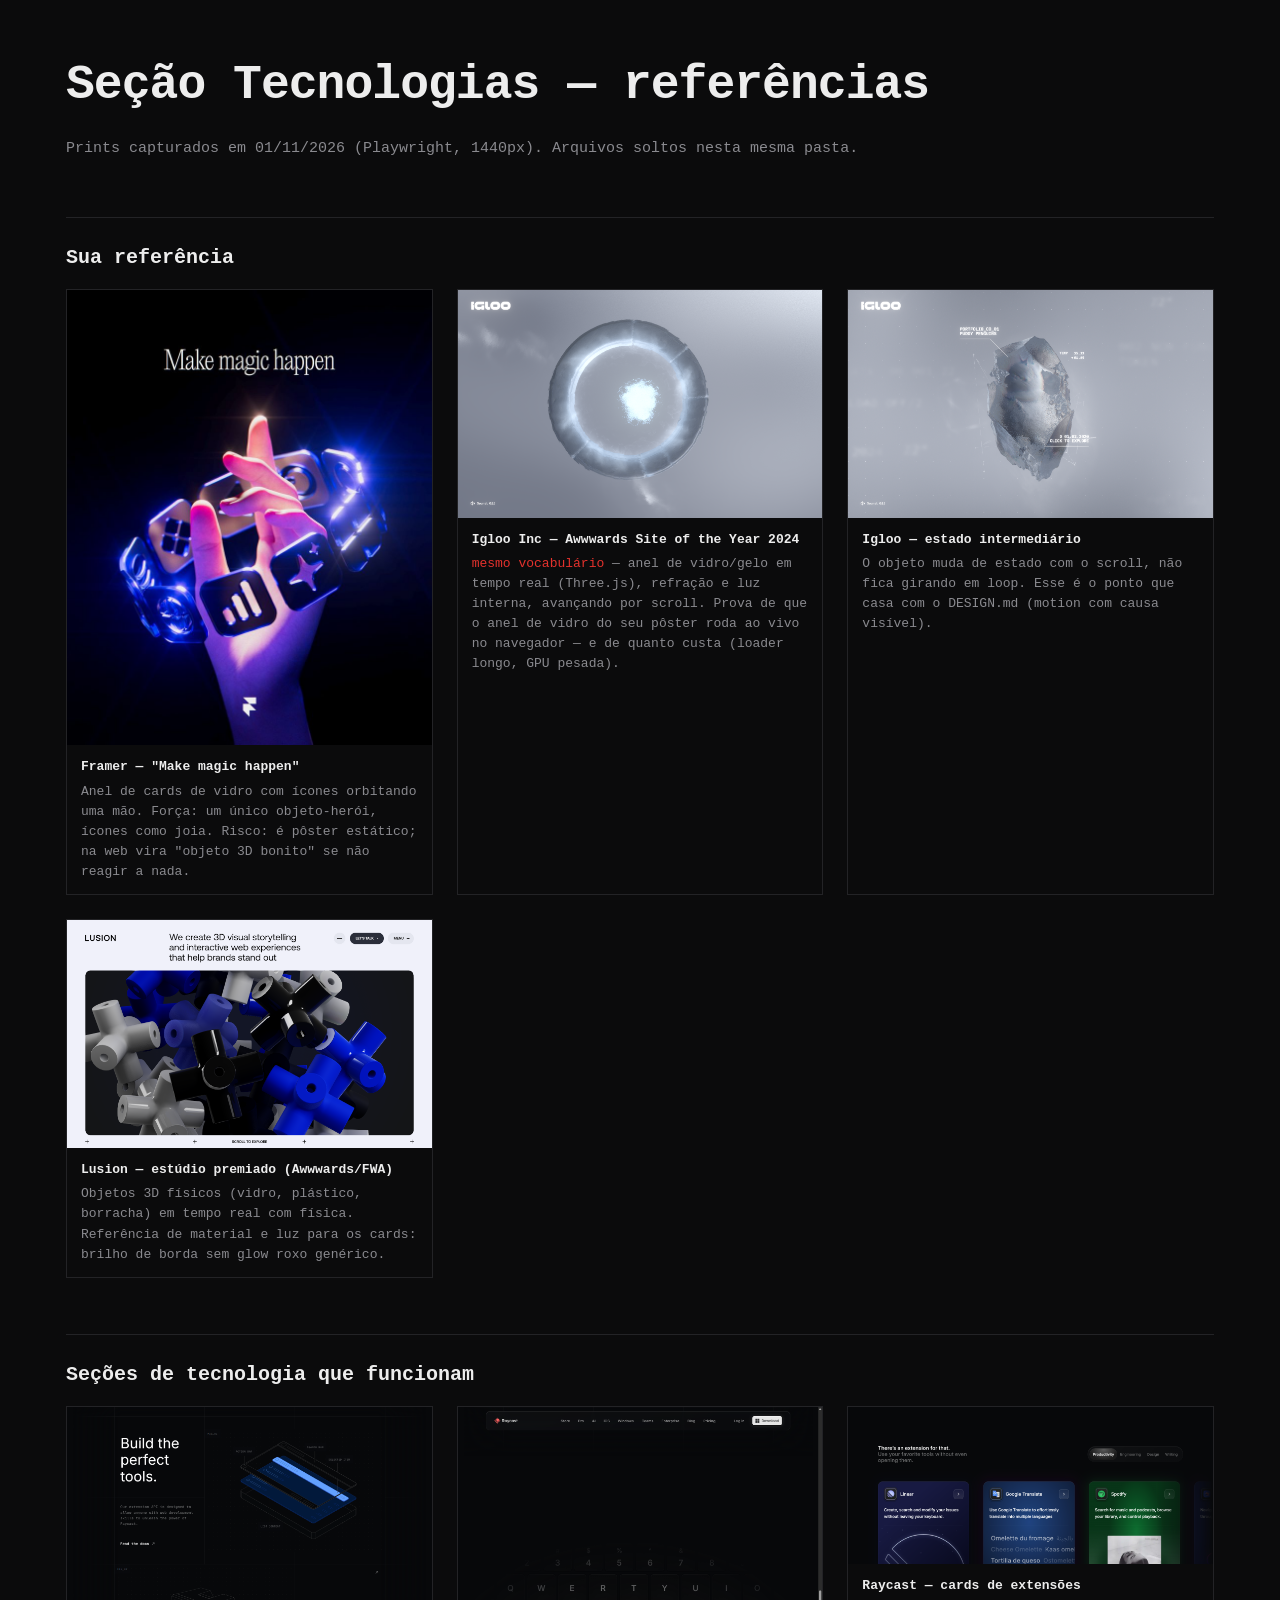
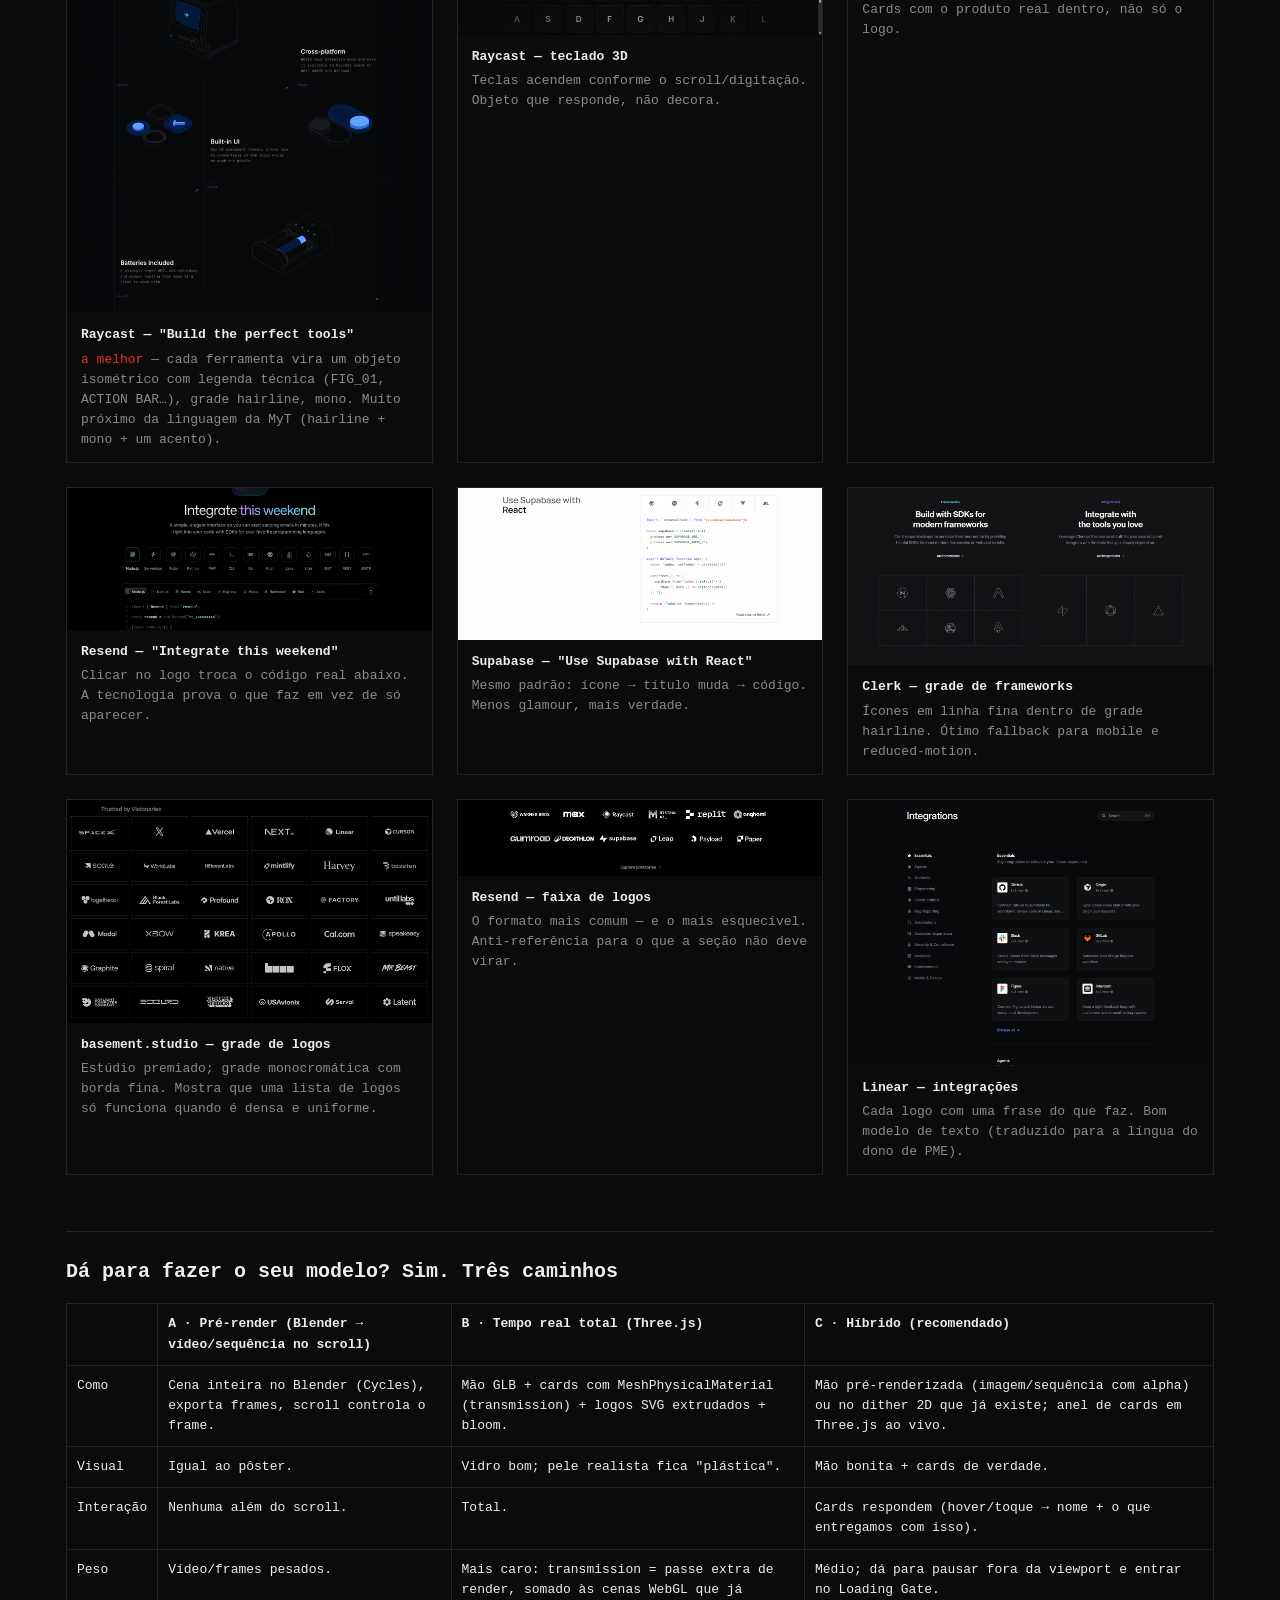
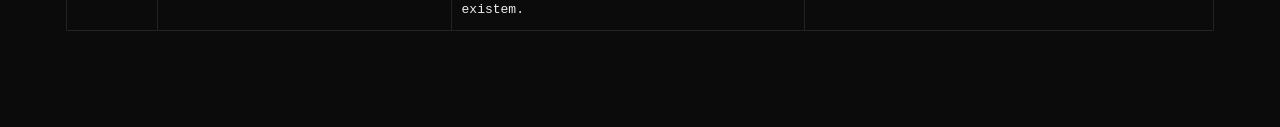
<file: MyTIgency/docs/references/tecnologias/index.html>
<!doctype html>
<html lang="pt-BR">
<head>
<meta charset="utf-8">
<meta name="viewport" content="width=device-width, initial-scale=1">
<title>Referências Tecnologias</title>
<style>
  :root { --bg:#0b0b0c; --ink:#ededed; --dim:#8a8a8f; --line:#232326; --accent:#e5322d; }
  * { box-sizing:border-box; }
  body { margin:0; background:var(--bg); color:var(--ink); font:15px/1.55 ui-monospace, "JetBrains Mono", monospace; }
  main { max-width:1180px; margin:0 auto; padding:48px 16px 96px; }
  h1 { font-size:clamp(28px,5vw,48px); margin:0 0 8px; letter-spacing:-.02em; }
  h2 { font-size:20px; margin:56px 0 16px; border-top:1px solid var(--line); padding-top:24px; }
  p, li { color:var(--dim); } strong { color:var(--ink); }
  .grid { display:grid; grid-template-columns:repeat(auto-fill,minmax(340px,1fr)); gap:24px; }
  figure { margin:0; border:1px solid var(--line); }
  figure img { display:block; width:100%; height:auto; }
  figcaption { padding:12px 14px; font-size:13px; color:var(--dim); }
  figcaption b { color:var(--ink); display:block; margin-bottom:4px; }
  .tag { color:var(--accent); }
  table { width:100%; border-collapse:collapse; font-size:13px; }
  td, th { border:1px solid var(--line); padding:10px; vertical-align:top; text-align:left; }
  th { color:var(--ink); }
</style>
</head>
<body>
<main>
  <h1>Seção Tecnologias — referências</h1>
  <p>Prints capturados em 01/11/2026 (Playwright, 1440px). Arquivos soltos nesta mesma pasta.</p>

  <h2>Sua referência</h2>
  <div class="grid">
    <figure><img src="00-referencia-framer.jpg" alt=""><figcaption><b>Framer — "Make magic happen"</b>Anel de cards de vidro com ícones orbitando uma mão. Força: um único objeto-herói, ícones como joia. Risco: é pôster estático; na web vira "objeto 3D bonito" se não reagir a nada.</figcaption></figure>
    <figure><img src="12-igloo-8.png" alt=""><figcaption><b>Igloo Inc — Awwwards Site of the Year 2024</b><span class="tag">mesmo vocabulário</span> — anel de vidro/gelo em tempo real (Three.js), refração e luz interna, avançando por scroll. Prova de que o anel de vidro do seu pôster roda ao vivo no navegador — e de quanto custa (loader longo, GPU pesada).</figcaption></figure>
    <figure><img src="12-igloo-3.png" alt=""><figcaption><b>Igloo — estado intermediário</b>O objeto muda de estado com o scroll, não fica girando em loop. Esse é o ponto que casa com o DESIGN.md (motion com causa visível).</figcaption></figure>
    <figure><img src="13-lusion-0.png" alt=""><figcaption><b>Lusion — estúdio premiado (Awwwards/FWA)</b>Objetos 3D físicos (vidro, plástico, borracha) em tempo real com física. Referência de material e luz para os cards: brilho de borda sem glow roxo genérico.</figcaption></figure>
  </div>

  <h2>Seções de tecnologia que funcionam</h2>
  <div class="grid">
    <figure><img src="02-raycast-build-tools-3d.png" alt=""><figcaption><b>Raycast — "Build the perfect tools"</b><span class="tag">a melhor</span> — cada ferramenta vira um objeto isométrico com legenda técnica (FIG_01, ACTION BAR…), grade hairline, mono. Muito próximo da linguagem da MyT (hairline + mono + um acento).</figcaption></figure>
    <figure><img src="03-raycast-keyboard-3d.png" alt=""><figcaption><b>Raycast — teclado 3D</b>Teclas acendem conforme o scroll/digitação. Objeto que responde, não decora.</figcaption></figure>
    <figure><img src="01-raycast-extensions.png" alt=""><figcaption><b>Raycast — cards de extensões</b>Cards com o produto real dentro, não só o logo.</figcaption></figure>
    <figure><img src="05-resend-integrate-tabs.png" alt=""><figcaption><b>Resend — "Integrate this weekend"</b>Clicar no logo troca o código real abaixo. A tecnologia prova o que faz em vez de só aparecer.</figcaption></figure>
    <figure><img src="08-supabase-framework-code.png" alt=""><figcaption><b>Supabase — "Use Supabase with React"</b>Mesmo padrão: ícone → título muda → código. Menos glamour, mais verdade.</figcaption></figure>
    <figure><img src="06-clerk-frameworks-grid.png" alt=""><figcaption><b>Clerk — grade de frameworks</b>Ícones em linha fina dentro de grade hairline. Ótimo fallback para mobile e reduced-motion.</figcaption></figure>
    <figure><img src="10-basement-logo-grid-hairline.png" alt=""><figcaption><b>basement.studio — grade de logos</b>Estúdio premiado; grade monocromática com borda fina. Mostra que uma lista de logos só funciona quando é densa e uniforme.</figcaption></figure>
    <figure><img src="04-resend-logos.png" alt=""><figcaption><b>Resend — faixa de logos</b>O formato mais comum — e o mais esquecível. Anti-referência para o que a seção não deve virar.</figcaption></figure>
    <figure><img src="09-linear-integrations.png" alt=""><figcaption><b>Linear — integrações</b>Cada logo com uma frase do que faz. Bom modelo de texto (traduzido para a língua do dono de PME).</figcaption></figure>
  </div>

  <h2>Dá para fazer o seu modelo? Sim. Três caminhos</h2>
  <table>
    <tr><th></th><th>A · Pré-render (Blender → vídeo/sequência no scroll)</th><th>B · Tempo real total (Three.js)</th><th>C · Híbrido (recomendado)</th></tr>
    <tr><td>Como</td><td>Cena inteira no Blender (Cycles), exporta frames, scroll controla o frame.</td><td>Mão GLB + cards com MeshPhysicalMaterial (transmission) + logos SVG extrudados + bloom.</td><td>Mão pré-renderizada (imagem/sequência com alpha) ou no dither 2D que já existe; anel de cards em Three.js ao vivo.</td></tr>
    <tr><td>Visual</td><td>Igual ao pôster.</td><td>Vidro bom; pele realista fica "plástica".</td><td>Mão bonita + cards de verdade.</td></tr>
    <tr><td>Interação</td><td>Nenhuma além do scroll.</td><td>Total.</td><td>Cards respondem (hover/toque → nome + o que entregamos com isso).</td></tr>
    <tr><td>Peso</td><td>Vídeo/frames pesados.</td><td>Mais caro: transmission = passe extra de render, somado às cenas WebGL que já existem.</td><td>Médio; dá para pausar fora da viewport e entrar no Loading Gate.</td></tr>
  </table>
</main>
</body>
</html>
</file>
